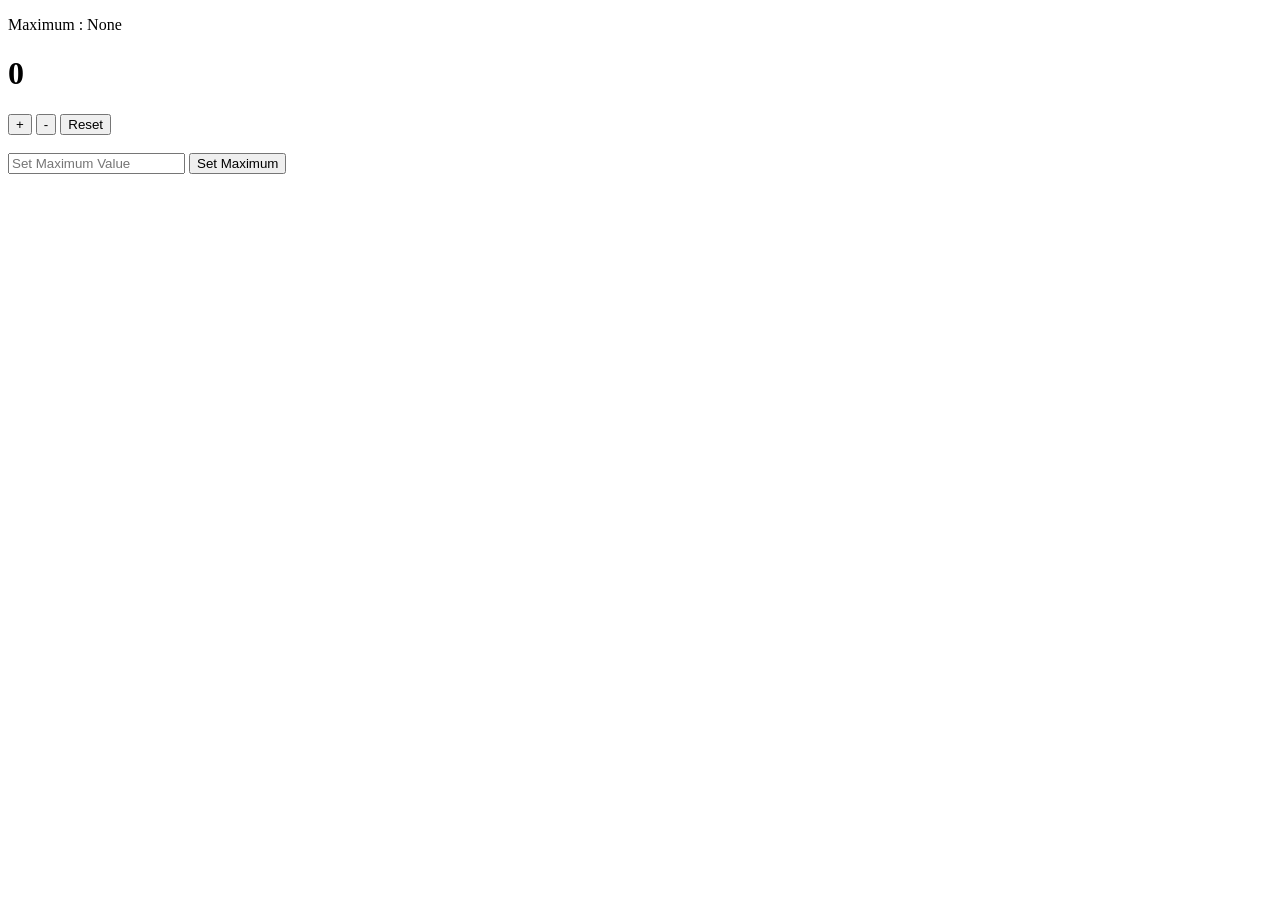
<file: week two/Counter/index.html>
<!DOCTYPE html>
<html lang="ar">
<head>
  <meta charset="UTF-8">
  <title>Counter App</title>
</head>
<body>

    <p> Maximum : <span id="maximum-display">None</span></p>
	<h1 id="counter">0</h1>
	
	<button id="inc-btn">+</button>
	<button id="dec-btn">-</button>
	<button id="reset-btn">Reset</button>
	<br><br>
	<input id="maximum-input" type="number" placeholder="Set Maximum Value">
	<button id="setMaximum-btn">Set Maximum</button>

	<script>
		const maximumDisplay = document.getElementById('maximum-display')
		const displayCounter = document.getElementById('counter')
		const incBtn = document.getElementById('inc-btn')
		const decBtn = document.getElementById('dec-btn')
		const resetBtn = document.getElementById('reset-btn')
		const maximumInput = document.getElementById('maximum-input')
		const setMaximumBtn = document.getElementById('setMaximum-btn')
		let count = 0;

		resetBtn.addEventListener('click',()=>{
			count = 0;
			displayCounter.textContent = count;
			maximumDisplay.textContent = 'None'
			maximumInput.value = ''
		})

		decBtn.addEventListener('click',()=>{
			if(count > 0){
				count --
				displayCounter.textContent = count
			}
		})

		incBtn.addEventListener('click', ()=>{
			const maxNumberVal = maximumInput.value.trim()

			if(maxNumberVal !== ''){
				let val = Number(maxNumberVal)

				if(count < val){
					count ++
				}
			}else{
				count ++
			}
			displayCounter.textContent = count
		})
		setMaximumBtn.addEventListener('click', ()=>{
			let val = maximumInput.value.trim();
			if(val !== ''){
				maximumDisplay.textContent = val
			}else{
				maximumDisplay.textContent = 'None'	}
		})

	</script>
</body>
</html>
</file>
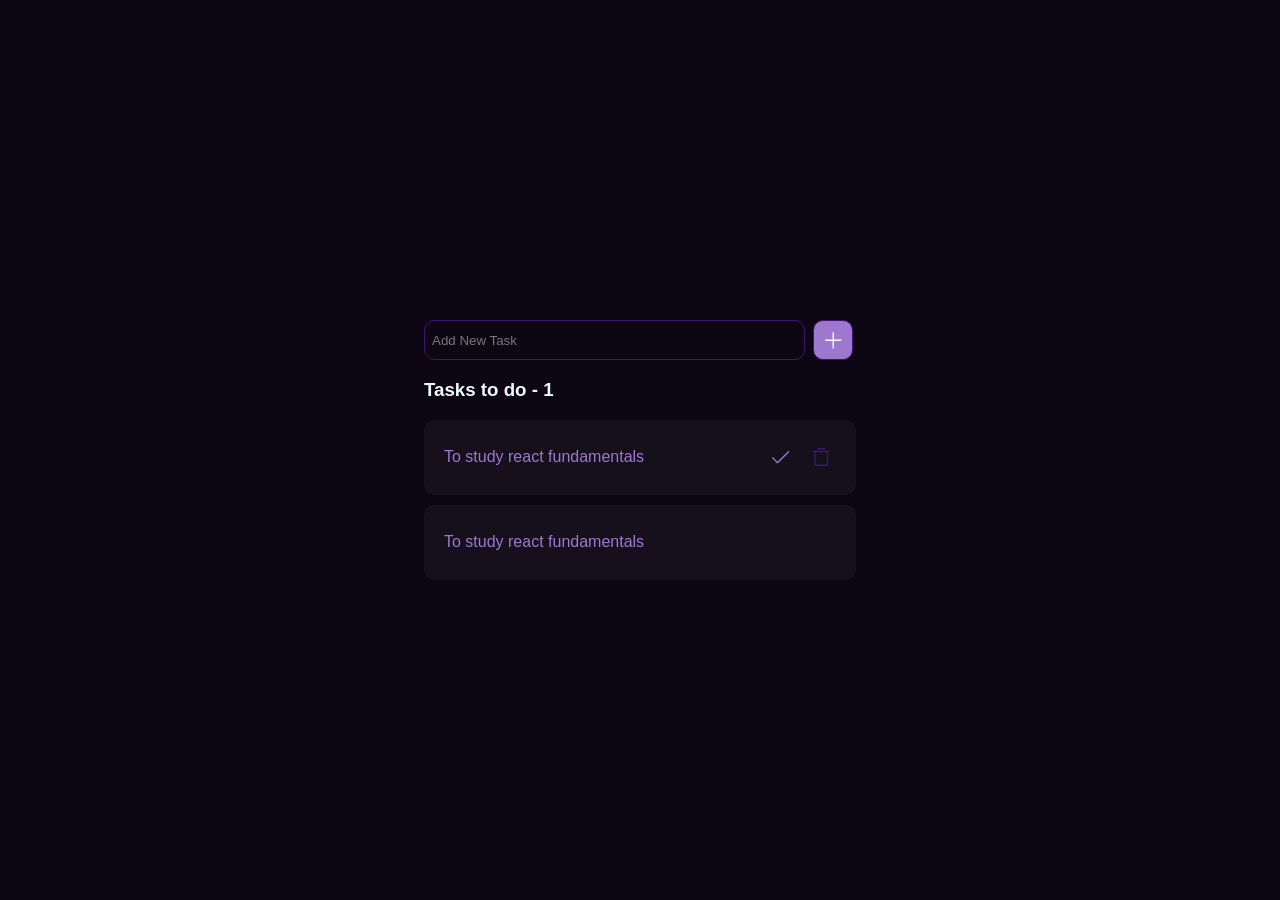
<file: week two/Todo List/index.html>
<!doctype html>
<html lang="ar">
  <head>
    <meta charset="UTF-8" />
    <title>Counter App</title>
    <link rel="stylesheet" href="style.css" />
  </head>
  <body>
    <div class="container">
      <div id="AddTaskSection">
        <input id="AddTaskInput" placeholder="Add New Task" />
        <button id="AddTaskBtn">
          <svg
            width="17"
            height="17"
            viewBox="0 0 17 17"
            fill="none"
            xmlns="http://www.w3.org/2000/svg"
          >
            <path
              d="M16.5 8.25C16.5 8.43234 16.4276 8.60721 16.2986 8.73614C16.1697 8.86507 15.9948 8.9375 15.8125 8.9375H8.9375V15.8125C8.9375 15.9948 8.86507 16.1697 8.73614 16.2986C8.60721 16.4276 8.43234 16.5 8.25 16.5C8.06766 16.5 7.8928 16.4276 7.76386 16.2986C7.63493 16.1697 7.5625 15.9948 7.5625 15.8125V8.9375H0.6875C0.505164 8.9375 0.330295 8.86507 0.201364 8.73614C0.072433 8.60721 0 8.43234 0 8.25C0 8.06766 0.072433 7.8928 0.201364 7.76386C0.330295 7.63493 0.505164 7.5625 0.6875 7.5625H7.5625V0.6875C7.5625 0.505164 7.63493 0.330295 7.76386 0.201364C7.8928 0.072433 8.06766 0 8.25 0C8.43234 0 8.60721 0.072433 8.73614 0.201364C8.86507 0.330295 8.9375 0.505164 8.9375 0.6875V7.5625H15.8125C15.9948 7.5625 16.1697 7.63493 16.2986 7.76386C16.4276 7.8928 16.5 8.06766 16.5 8.25Z"
              fill="white"
            />
          </svg>
        </button>
      </div>

      <h3 class="taskNumClass">
        Tasks to do -
        <span id="tasksNum">5</span>
      </h3>
      <div class="taskDec">
        <span class="taskTitle">To study react fundamentals</span>
		<div class="taskActions">
        <button class="doneBtn">
          <svg
            width="18"
            height="13"
            viewBox="0 0 18 13"
            fill="none"
            xmlns="http://www.w3.org/2000/svg"
          >
            <path
              d="M16.9868 1.17429L5.98679 12.1743C5.92294 12.2382 5.84712 12.2889 5.76365 12.3235C5.68019 12.3581 5.59073 12.3759 5.50038 12.3759C5.41003 12.3759 5.32057 12.3581 5.23711 12.3235C5.15365 12.2889 5.07783 12.2382 5.01398 12.1743L0.201476 7.36179C0.0724731 7.23279 0 7.05782 0 6.87538C0 6.69294 0.0724731 6.51798 0.201476 6.38898C0.330479 6.25997 0.505445 6.1875 0.687882 6.1875C0.87032 6.1875 1.04529 6.25997 1.17429 6.38898L5.50038 10.7159L16.014 0.201476C16.143 0.0724727 16.3179 -1.35927e-09 16.5004 0C16.6828 1.35927e-09 16.8578 0.0724727 16.9868 0.201476C17.1158 0.330479 17.1883 0.505445 17.1883 0.687882C17.1883 0.87032 17.1158 1.04529 16.9868 1.17429Z"
              fill="#9E78CF"
            />
          </svg>
        </button>
        <button class="deleteBtn">
          <svg width="17" height="18" viewBox="0 0 17 18" fill="none" xmlns="http://www.w3.org/2000/svg">
<path d="M15.8125 2.75H0.6875C0.505164 2.75 0.330295 2.82243 0.201364 2.95136C0.072433 3.0803 0 3.25516 0 3.4375C0 3.61984 0.072433 3.7947 0.201364 3.92364C0.330295 4.05257 0.505164 4.125 0.6875 4.125H1.375V16.5C1.375 16.8647 1.51987 17.2144 1.77773 17.4723C2.03559 17.7301 2.38533 17.875 2.75 17.875H13.75C14.1147 17.875 14.4644 17.7301 14.7223 17.4723C14.9801 17.2144 15.125 16.8647 15.125 16.5V4.125H15.8125C15.9948 4.125 16.1697 4.05257 16.2986 3.92364C16.4276 3.7947 16.5 3.61984 16.5 3.4375C16.5 3.25516 16.4276 3.0803 16.2986 2.95136C16.1697 2.82243 15.9948 2.75 15.8125 2.75ZM13.75 16.5H2.75V4.125H13.75V16.5ZM4.125 0.6875C4.125 0.505164 4.19743 0.330295 4.32636 0.201364C4.4553 0.0724328 4.63016 0 4.8125 0H11.6875C11.8698 0 12.0447 0.0724328 12.1736 0.201364C12.3026 0.330295 12.375 0.505164 12.375 0.6875C12.375 0.869836 12.3026 1.0447 12.1736 1.17364C12.0447 1.30257 11.8698 1.375 11.6875 1.375H4.8125C4.63016 1.375 4.4553 1.30257 4.32636 1.17364C4.19743 1.0447 4.125 0.869836 4.125 0.6875Z" fill="#3E1671"/>
</svg>

            <rect width="30" height="30" rx="5" fill="#15101C" />
            <path
              d="M22.5625 8.125H7.4375C7.25516 8.125 7.0803 8.19743 6.95136 8.32636C6.82243 8.4553 6.75 8.63016 6.75 8.8125C6.75 8.99484 6.82243 9.1697 6.95136 9.29864C7.0803 9.42757 7.25516 9.5 7.4375 9.5H8.125V21.875C8.125 22.2397 8.26987 22.5894 8.52773 22.8473C8.78559 23.1051 9.13533 23.25 9.5 23.25H20.5C20.8647 23.25 21.2144 23.1051 21.4723 22.8473C21.7301 22.5894 21.875 22.2397 21.875 21.875V9.5H22.5625C22.7448 9.5 22.9197 9.42757 23.0486 9.29864C23.1776 9.1697 23.25 8.99484 23.25 8.8125C23.25 8.63016 23.1776 8.4553 23.0486 8.32636C22.9197 8.19743 22.7448 8.125 22.5625 8.125ZM20.5 21.875H9.5V9.5H20.5V21.875ZM10.875 6.0625C10.875 5.88016 10.9474 5.7053 11.0764 5.57636C11.2053 5.44743 11.3802 5.375 11.5625 5.375H18.4375C18.6198 5.375 18.7947 5.44743 18.9236 5.57636C19.0526 5.7053 19.125 5.88016 19.125 6.0625C19.125 6.24484 19.0526 6.4197 18.9236 6.54864C18.7947 6.67757 18.6198 6.75 18.4375 6.75H11.5625C11.3802 6.75 11.2053 6.67757 11.0764 6.54864C10.9474 6.4197 10.875 6.24484 10.875 6.0625Z"
              fill="#3E1671"
            />
          </svg>
        </button>
		</div>
      </div>

	  <div id="todoList">

	  </div>
	  <div id="doneList">

	  </div>
    </div>
    <script src="script.js" defer></script>
  </body>
</html>
</file>
<file: week two/Todo List/style.css>
body{
	background-color: #0D0714;
	color: #9E78CF;
	height: 100vh; /* جعل ارتفاع الصفحة يملأ الشاشة بالكامل */
    display: flex; /* تحويل الـ body إلى حاوية مرنة */
    justify-content: center; /* التوسيط أفقياً (في المنتصف يميناً ويساراً) */
    align-items: center; /* التوسيط عمودياً (في المنتصف أعلى وأسفل) */
    margin: 0;
	font-family: sans-serif;

}
.container{
	
}
#AddTaskSection{
	width: 432px;
	height: 40px;
	display: flex;           /* عشان الـ input والزرار يبقوا جنب بعض */
    align-items: center;
    gap: 8px;
}
#AddTaskInput{
	background-color: #0D0714;
	border: 1px solid #3E1671;
	border-radius: 10px;
	width: 381px;
	height: 40px;
	box-sizing: border-box;
		color: #9E78CF;

}
#AddTaskBtn {
	background-color: #9E78CF;
	border: 1px solid #3E1671;
	border-radius: 10px;
	width: 40px;
	height: 40px;
	cursor: pointer;
	display: flex;           /* عشان الأيقونة تتوسط جوه الزرار */
    align-items: center;
    justify-content: center;
}
.taskNumClass{
	color: aliceblue;
}
.taskDec{
	width: 432px;
	height: 75px;
	border-radius: 10px;
	background-color: #15101C;
	padding: 0 20px;
	display: flex;
	align-items: center;
	justify-content: space-between;
  box-sizing: border-box;
  margin-top: 10px
}
.taskActions{
	display: flex;
	align-items: center;
	gap: 10px;
}
::placeholder {
  font-size: 1em;
  color: #777777;
  padding: 5px;
  content : "some other placeholder" !important;
}
.doneBtn,
.deleteBtn {
	width: 30px;
	height: 30px;
	background-color: #15101C;
	border: none;
  display: flex;
  align-items: center;
  justify-content: center;
  cursor: pointer;
}
</file>
